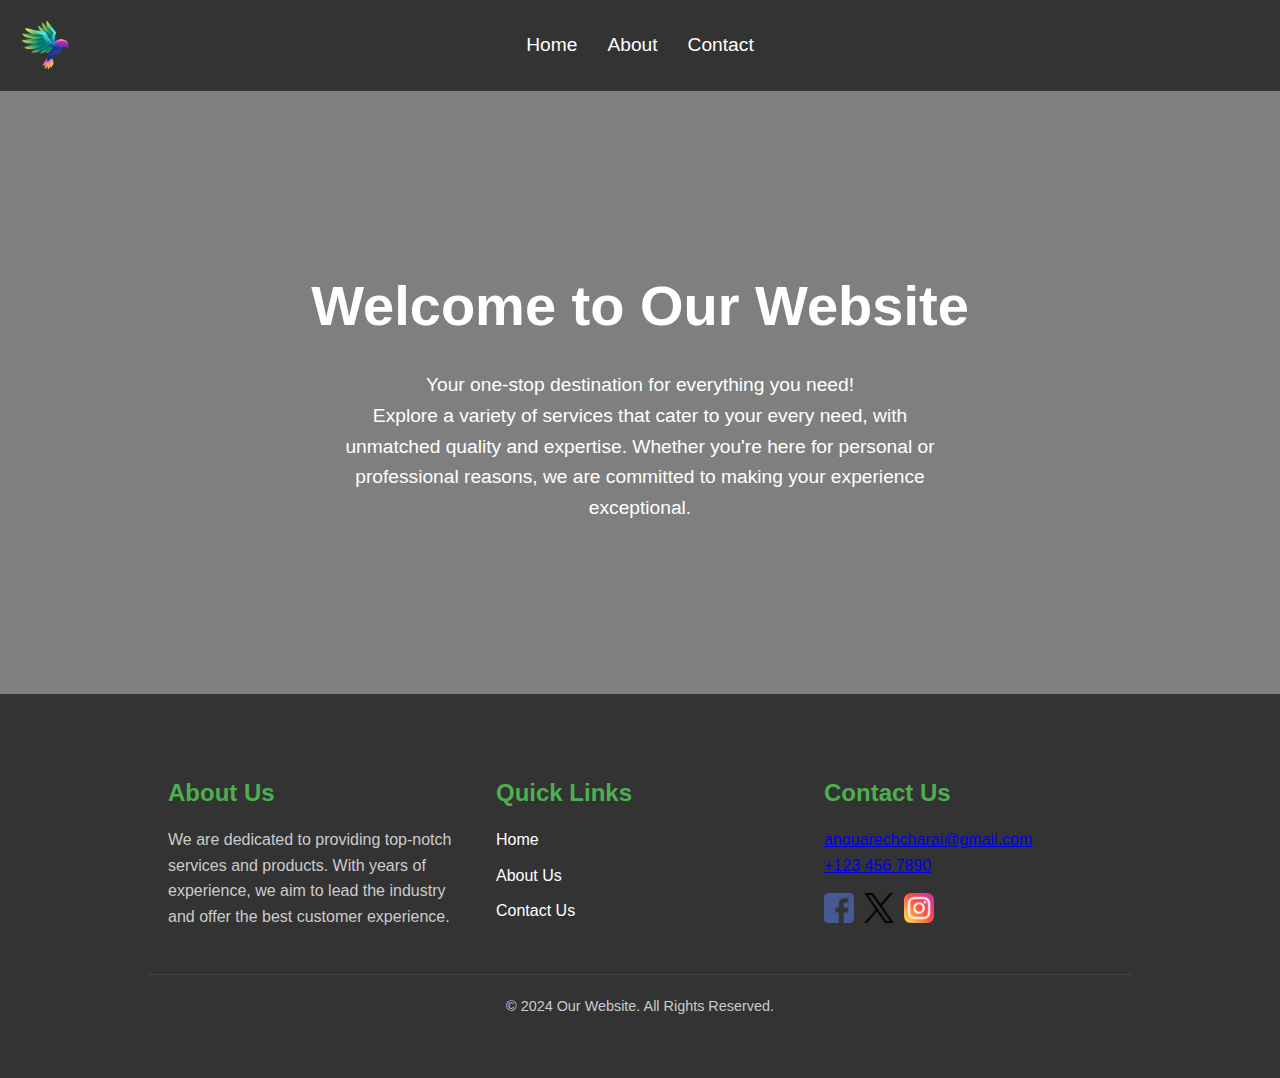
<file: index.html>
<!DOCTYPE html>
<html lang="en">
<head>
    <meta charset="UTF-8">
    <meta name="viewport" content="width=device-width, initial-scale=1.0">
    <title>Simple Web Page</title>
    <link rel="stylesheet" href="styles.css">
</head>
<body>

    <!-- Navigation Bar -->
    <nav>
        <a href="#hero"><img class="imge3" src="assece/ggo.png" alt="logo"></a>
        <div class="container">
            <ul>
                <li><a href="#hero">Home</a></li>
                <li><a href="about.html">About</a></li>
                <li><a href="contact.html">Contact</a></li>
                
            </ul>
        </div>
    </nav>
    
    <!-- Hero Section -->
    <section id="hero">
        <div class="container">
            <h1>Welcome to Our Website</h1>
            <p>Your one-stop destination for everything you need!</p>
            <p>Explore a variety of services that cater to your every need, with unmatched quality and expertise. Whether you're here for personal or professional reasons, we are committed to making your experience exceptional.</p>
        </div>
    </section>

    <!-- Footer -->
    <footer>
        <div class="container">
            <div class="footer-content">
                <div class="footer-section about">
                    <h3>About Us</h3>
                    <p>We are dedicated to providing top-notch services and products. With years of experience, we aim to lead the industry and offer the best customer experience.</p>
                </div>

                <div class="footer-section links">
                    <h3>Quick Links</h3>
                    <ul>
                        <li><a href="#index">Home</a></li>
                        <li><a href="about.html">About Us</a></li>
                        <li><a href="contact.html">Contact Us</a></li>
                    </ul>
                </div>

                <div class="footer-section contact">
                    <h3>Contact Us</h3>
                    <p><a href="mailto:anouarechcharai@gmail.com">anouarechcharai@gmail.com</a></p> 
                
                    <p><a href="tel:+123 456 7890">+123 456 7890</a></p>
                    
                    <div class="social-icons">
                        <a href="https://www.facebook.com/login/?next=https%3A%2F%2Fwww.facebook.com%2F%3Flocale%3Dar_AR"><img src="assece/facebook.png"  alt="Facebook logo"></a>
                        <a href="https://x.com/?lang=ar"><img src="assece/twitter.png"  alt="Twitter"></a>
                        <a href="https://www.instagram.com/"><img src="assece/instagram.png"  alt="Instagram"></a>
                    </div>
                </div>
            </div>
            <div class="footer-bottom">
                <p>&copy; 2024 Our Website. All Rights Reserved.</p>
            </div>
        </div>
    </footer>

</body>
</html>
</file>
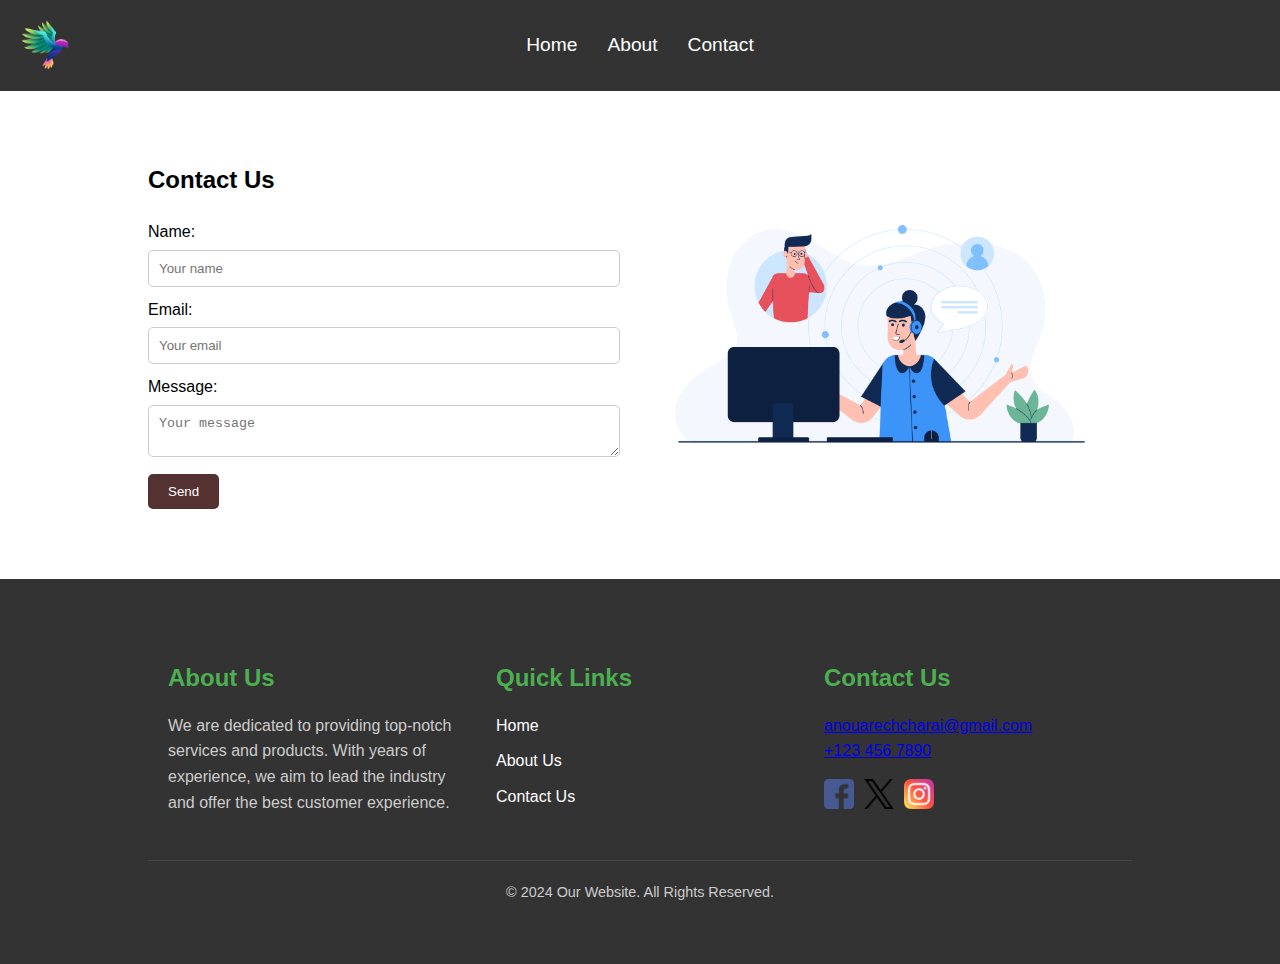
<file: contact.html>
<!DOCTYPE html>
<html lang="en">
<head>
    <meta charset="UTF-8">
    <meta name="viewport" content="width=device-width, initial-scale=1.0">
    <link rel="stylesheet" href="styles.css">
    <title>contact</title>
</head>
<body>
    <!-- Navigation Bar -->
    <nav>
        <a href="index.html"><img class="imge3" src="assece/ggo.png" alt="logo"></a>
        <div class="container">
            <ul>
                <li><a href="index.html">Home</a></li>
                <li><a href="about.html">About</a></li>
                <li><a href="#contact">Contact</a></li>
                
            </ul>
        </div>
    </nav>
    <!-- Contact Section -->
    <section id="contact">
        <div class="container contact-wrapper">
            <div class="contact-form">
                <h2>Contact Us</h2>
                <form>
                    <label for="name">Name:</label>
                    <input type="text" id="name" name="name" placeholder="Your name" required>

                    <label for="email">Email:</label>
                    <input type="email" id="email" name="email" placeholder="Your email" required>

                    <label for="message">Message:</label>
                    <textarea id="message" name="message" placeholder="Your message" required></textarea>

                    <button type="submit">Send</button>
                </form>
            </div>
            <div class="contact-image">
                <img src="assece/CONTACTE.jpg" alt="Contact Us">
            </div>
        </div>
    </section>

    <footer>
        <div class="container">
            <div class="footer-content">
                <div class="footer-section about">
                    <h3>About Us</h3>
                    <p>We are dedicated to providing top-notch services and products. With years of experience, we aim to lead the industry and offer the best customer experience.</p>
                </div>

                <div class="footer-section links">
                    <h3>Quick Links</h3>
                    <ul>
                        <li><a href="index.html">Home</a></li>
                        <li><a href="about.html">About Us</a></li>
                        <li><a href="#contact">Contact Us</a></li>
                    </ul>
                </div>

                <div class="footer-section contact">
                    <h3>Contact Us</h3>
                    <a href="mailto:anouarechcharai@gmail.com">anouarechcharai@gmail.com</a>
                    <br>
                    <a href="tel:+123 456 7890">+123 456 7890</a>
                    <div class="social-icons">
                        <a href="#"><img src="assece/facebook.png" w alt="Facebook"></a>
                        <a href="#"><img src="assece/twitter.png" width="32" alt="Twitter"></a>
                        <a href="#"><img src="assece/instagram.png" width="32" alt="Instagram"></a>
                    </div>
                </div>
            </div>
            <div class="footer-bottom">
                <p>&copy; 2024 Our Website. All Rights Reserved.</p>
            </div>
        </div>
    </footer>
</body>
</html>
</file>
<file: styles.css>
* {
    margin: 0;
    padding: 0;
    box-sizing: border-box;
}

body {
    font-family: Arial, sans-serif;
    line-height: 1.6;
}

.container {
    width: 80%;
    margin: 0 auto;
    padding: 20px;
}

/* Navigation Bar */
nav {
    background-color: #333;
    color: white;
    padding: 10px 0;
    position: sticky;
    top: 0;
    z-index: 1000;
}

.imge3{

    width: 50px;
    height: 50px;
    position: absolute;
    margin: 10px 20px;
}

nav ul {
    list-style: none;
    display: flex;
    justify-content: center;
}

nav ul li {
    margin: 0 15px;
}

nav ul li a {
    color: white;
    text-decoration: none;
    font-size: 1.2em;
}

nav ul li a:hover {
    color: #4CAF50;
}

/* Hero Section */
#hero {
    background: url('https://img.freepik.com/vecteurs-libre/conception-carte-contour-topographie_1048-12315.jpg?t=st=1728603278~exp=1728606878~hmac=2f14dbc05468186c39d9eeefc1943a1a9a04b95c9a760d0528c20b4400a40b4f&w=900') no-repeat center center/cover;
    color: white;
    text-align: center;
    padding: 150px 0;
    position: relative;
}

#hero::before {
    content: '';
    position: absolute;
    top: 0;
    left: 0;
    width: 100%;
    height: 100%;
    background-color: rgba(0, 0, 0, 0.5); /* Adds a dark overlay for better text contrast */
}

#hero .container {
    position: relative;
    z-index: 1;
}

#hero h1 {
    font-size: 3.5em;
    margin-bottom: 20px;
}

#hero p {
    font-size: 1.2em;
    max-width: 600px;
    margin: 0 auto;
}


/* About Section */
#about {
    background-color: #f4f4f4;
    padding: 50px 0;
    text-align: center;
}

#about h2 {
    margin-bottom: 20px;
}

#about p {
    max-width: 700px;
    margin: 0 auto 40px;
}

/* Founders Cards */
.founders {
    display: flex;
    justify-content: space-around;
    flex-wrap: wrap;
}

.card {
    background-color: white;
    border: 1px solid #ccc;
    border-radius: 10px;
    width: 250px;
    padding: 20px;
    box-shadow: 0 4px 8px rgba(0, 0, 0, 0.1);
    text-align: center;
    margin-bottom: 20px;
}

.card img {
    border-radius: 50%;
    width: 150px;
    height: 150px;
    object-fit: cover;
    margin-bottom: 15px;
}

.card h3 {
    margin-bottom: 10px;
    font-size: 1.5em;
}

.card p {
    font-size: 1em;
    color: #666;
}


/* Contact Section */
#contact {
    padding: 50px 0;
}

.contact-wrapper {
    display: flex;
    align-items: center;
    justify-content: space-between;
    flex-wrap: wrap;
}

.contact-form {
    flex: 1;
    max-width: 500px;
}

.contact-image {
    flex: 1;
    padding: 20px;
}

.contact-image img {
    width: 100%;
    height: auto;
    border-radius: 10px;
}

#contact h2 {
    text-align: left;
    margin-bottom: 20px;
}

#contact form {
    max-width: 100%;
}

#contact label {
    display: block;
    margin-top: 10px;
}

#contact input, #contact textarea {
    width: 100%;
    padding: 10px;
    margin-top: 5px;
    border: 1px solid #ccc;
    border-radius: 5px;
}

#contact button {
    margin-top: 10px;
    padding: 10px 20px;
    background-color: #553232;
    color: white;
    border: none;
    border-radius: 5px;
    cursor: pointer;
}


/* Footer */
/* Footer */
footer {
    background-color: #333;
    color: white;
    padding: 40px 0;
}

.footer-content {
    display: flex;
    justify-content: space-between;
    flex-wrap: wrap;
    margin-bottom: 20px;
}

.footer-section {
    flex: 1;
    padding: 20px;
}

.footer-section h3 {
    margin-bottom: 15px;
    font-size: 1.5em;
    color: #4CAF50;
}

.footer-section p {
    font-size: 1em;
    line-height: 1.6;
}

.footer-section ul {
    list-style: none;
    padding: 0;
}

.footer-section ul li {
    margin-bottom: 10px;
}

.footer-section ul li a {
    color: white;
    text-decoration: none;
}

.footer-section ul li a:hover {
    color: #4CAF50;
}

.footer-section .social-icons {
    display: flex;
    gap: 10px;
    margin-top: 15px;
}

.footer-section .social-icons a img {
    width: 30px;
    height: 30px;
}

.footer-bottom {
    text-align: center;
    padding-top: 20px;
    border-top: 1px solid #444;
}

footer p {
    margin: 0;
    font-size: 0.9em;
    color: #ccc;
}
</file>
